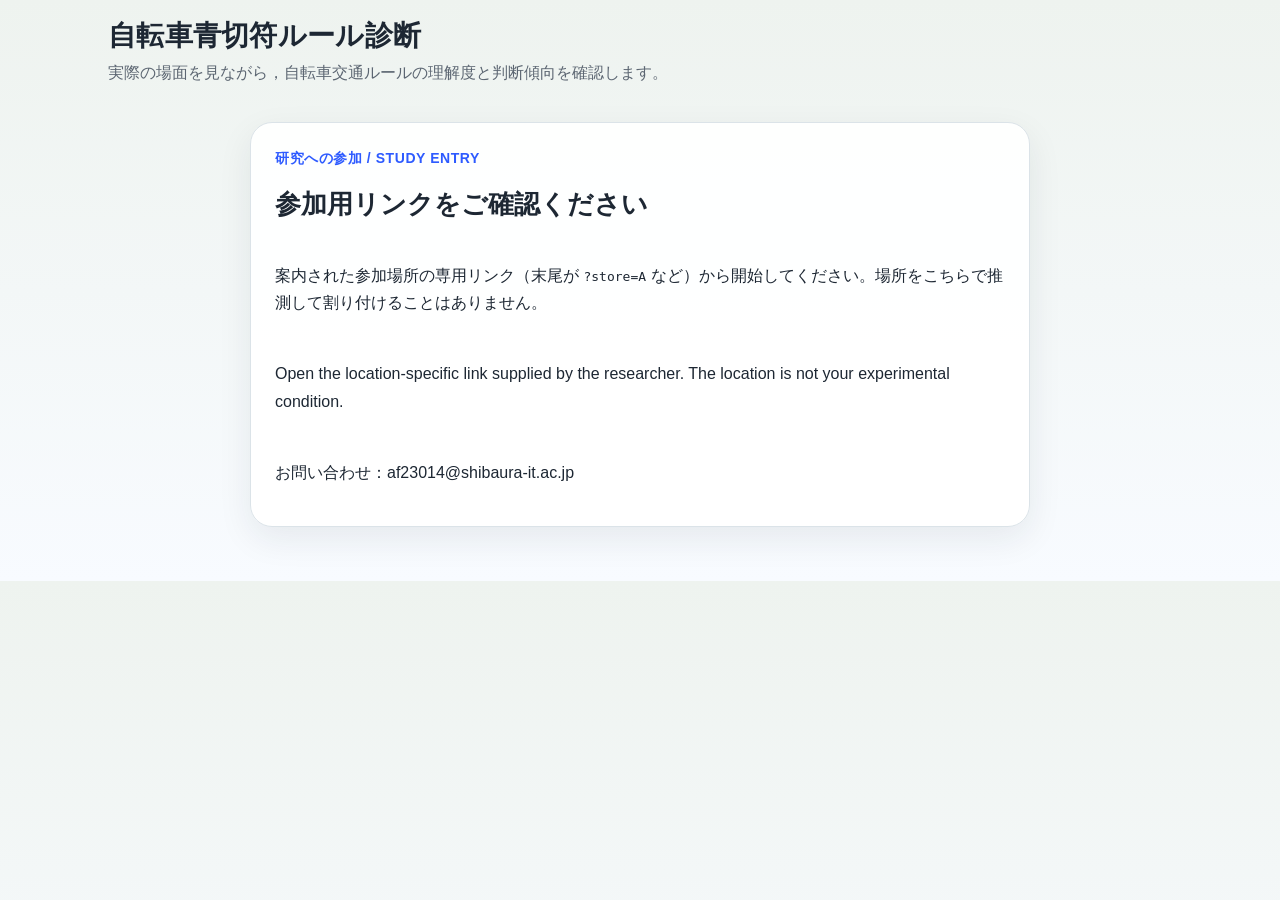
<file: index.html>
<!doctype html>
<html lang="ja">
<head>
  <meta charset="utf-8" />
  <meta name="viewport" content="width=device-width, initial-scale=1" />
  <meta name="referrer" content="no-referrer" />
  <title>Bicycle Blue Ticket Rule Check</title>
  <link rel="stylesheet" href="./styles.css?v=20260518-smartphone-scale-submit-v2" />
  <link rel="stylesheet" href="./condition-styles.css?v=20260915-review-v1" />
</head>
<body>
  <div id="app"></div>
  <script src="./data.js?v=20260518-smartphone-scale-submit-v2"></script>
  <script src="./common-corrections.js?v=20260923-common-law-v1"></script>
  <script src="./experiment-config.js?v=20261002-connection-v3"></script>
  <script src="./condition-overlays.js?v=20260923-review-v2"></script>
  <script src="./evaluation-data.js?v=20261010-post-pov-v1"></script>
  <script src="./experiment-context.js?v=20261002-connection-v3"></script>
  <script src="./app.js?v=20261010-post-pov-v1"></script>
</body>
</html>
</file>
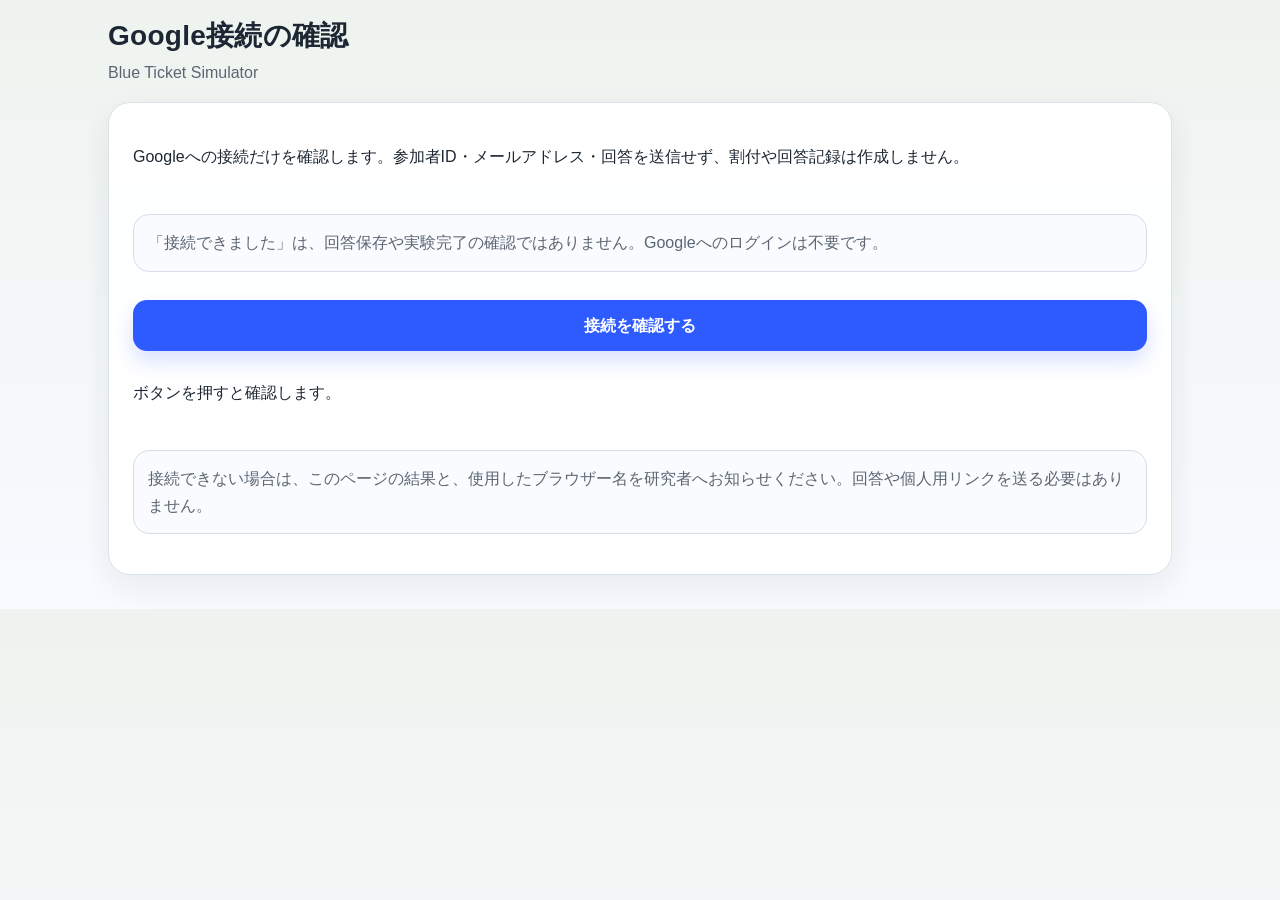
<file: connection-check.html>
<!doctype html>
<html lang="ja">
<head>
  <meta charset="utf-8" />
  <meta name="viewport" content="width=device-width, initial-scale=1" />
  <meta name="referrer" content="no-referrer" />
  <meta name="robots" content="noindex,nofollow" />
  <title>接続確認 | Blue Ticket Simulator</title>
  <link rel="stylesheet" href="./styles.css?v=20260518-smartphone-scale-submit-v2" />
</head>
<body>
  <main class="site">
    <header class="header"><div class="brand"><h1>Google接続の確認</h1><p>Blue Ticket Simulator</p></div></header>
    <section class="card stack">
      <p>Googleへの接続だけを確認します。参加者ID・メールアドレス・回答を送信せず、割付や回答記録は作成しません。</p>
      <p class="notice">「接続できました」は、回答保存や実験完了の確認ではありません。Googleへのログインは不要です。</p>
      <button id="connectionCheckButton" class="btn" type="button">接続を確認する</button>
      <p id="connectionCheckStatus" role="status" aria-live="polite">ボタンを押すと確認します。</p>
      <p class="notice">接続できない場合は、このページの結果と、使用したブラウザー名を研究者へお知らせください。回答や個人用リンクを送る必要はありません。</p>
      <noscript>この接続確認にはJavaScriptを有効にしてください。</noscript>
    </section>
  </main>
  <script src="./experiment-config.js?v=20261002-connection-v3"></script>
  <script src="./connection-check.js?v=20261002-connection-v3"></script>
</body>
</html>
</file>
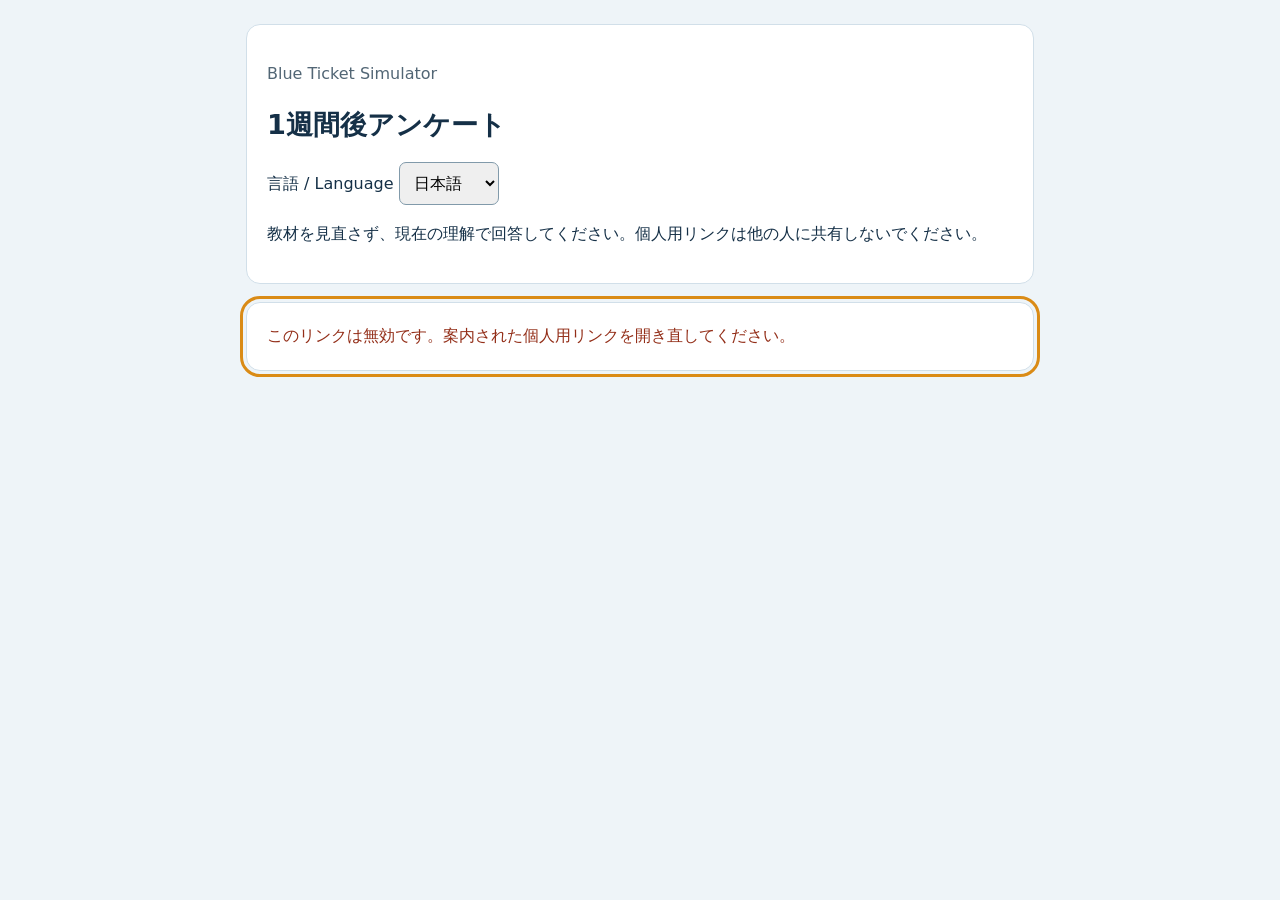
<file: followup.html>
<!doctype html>
<html lang="ja">
<head>
  <meta charset="utf-8">
  <meta name="viewport" content="width=device-width, initial-scale=1">
  <meta name="referrer" content="no-referrer">
  <title>Blue Ticket Simulator | 1週間後アンケート</title>
  <style>
    :root{font-family:system-ui,-apple-system,"Segoe UI",sans-serif;color:#153047;background:#eef4f8;line-height:1.65}
    *{box-sizing:border-box}body{margin:0}main{max-width:820px;margin:auto;padding:24px 16px 64px}h1{font-size:1.7rem;line-height:1.4}h2,legend{font-size:1.12rem;font-weight:700}header,.panel,fieldset{background:white;border:1px solid #d1dfe9;border-radius:14px;padding:20px;margin:0 0 18px}fieldset{min-width:0}legend{padding:0 8px;max-width:100%;overflow-wrap:anywhere}label.choice{display:flex;gap:12px;align-items:flex-start;padding:12px;margin:8px 0;border:1px solid #b9cbd9;border-radius:9px;cursor:pointer}input[type=radio],input[type=checkbox]{width:20px;height:20px;flex:0 0 20px;margin-top:4px}input[type=number],textarea,select{font:inherit;padding:10px;border:1px solid #819aaa;border-radius:7px;max-width:100%}textarea{width:100%;min-height:100px}button{font:inherit;font-weight:700;min-height:48px;padding:10px 22px;background:#14629b;border:0;border-radius:8px;color:white;cursor:pointer}button:disabled{opacity:.55;cursor:wait}:focus-visible{outline:3px solid #da8b16;outline-offset:3px}.muted{color:#526675}.warning{background:#fff0ca;border-color:#d7a84b}[role=alert]{color:#932e18}.invalid{border:2px solid #ad3c24}img{max-width:100%;height:auto}.hidden{display:none}.actions{display:flex;gap:12px;align-items:center;flex-wrap:wrap}#status{overflow-wrap:anywhere}@media(max-width:420px){main{padding:16px 10px 40px}header,.panel,fieldset{padding:15px}h1{font-size:1.45rem}}
  </style>
</head>
<body>
  <main>
    <header>
      <p class="muted">Blue Ticket Simulator</p>
      <h1 id="heading">1週間後アンケート</h1>
      <label for="language">言語 / Language</label>
      <select id="language"><option value="ja">日本語</option><option value="en">English</option></select>
      <p id="intro"></p>
    </header>
    <div id="preview-warning" class="panel warning hidden" role="note"></div>
    <p id="status" class="panel" role="status" aria-live="polite"></p>
    <section id="forms-panel" class="panel hidden" aria-label="Google Forms">
      <p id="forms-notice"></p>
      <p><a id="forms-open" class="hidden" target="_blank" rel="noopener noreferrer" referrerpolicy="no-referrer"></a></p>
      <button id="forms-check" type="button"></button>
    </section>
    <form id="followup-form" class="hidden" novalidate>
      <div id="questions"></div>
      <div class="panel actions"><button id="submit" type="submit"></button><span id="save-note" class="muted"></span></div>
    </form>
    <button id="retry" type="button" class="hidden"></button>
  </main>
  <script src="./experiment-config.js?v=20261002-connection-v3"></script>
  <script src="./evaluation-data.js?v=20260923-review-v2"></script>
  <script src="./followup-app.js?v=20261002-connection-v3"></script>
</body>
</html>
</file>
<file: styles.css>
:root{
  --bg:#eef3ef; --panel:#ffffff; --soft:#f7f9fb; --accent:#2e5bff;
  --accent2:#2f8f53; --text:#1d2733; --muted:#5c6672; --border:#dbe3e8;
  --good:#2f8f53; --warn:#d18b00; --bad:#c84d4d; --accent-soft:#edf2ff;
}
*{box-sizing:border-box}
body{margin:0;background:linear-gradient(180deg,#eef3ef 0%,#f8fbff 100%);color:var(--text);font-family:-apple-system,BlinkMacSystemFont,"Segoe UI","Yu Gothic UI","Hiragino Kaku Gothic ProN",Meiryo,sans-serif;line-height:1.7;overflow-x:hidden}
button,input,textarea{font:inherit}
.site{max-width:1100px;margin:0 auto;padding:18px;overflow-x:hidden}
.header{display:flex;align-items:flex-start;justify-content:space-between;gap:16px;margin-bottom:14px}
.brand h1{font-size:28px;line-height:1.25;margin:0;letter-spacing:.01em}
.brand p{margin:6px 0 0;color:var(--muted)}
.badge{background:#eef2ff;color:var(--accent);font-weight:700;border-radius:999px;padding:8px 14px;white-space:nowrap}
.card{max-width:100%;background:rgba(255,255,255,.96);border:1px solid var(--border);border-radius:22px;box-shadow:0 12px 34px rgba(29,39,51,.08);padding:24px;margin:16px 0;overflow-wrap:anywhere}
.center{max-width:780px;margin:36px auto}
.stack{display:grid;gap:12px}
.row{display:flex;gap:12px;flex-wrap:wrap;align-items:center}
.btn{border:0;border-radius:14px;padding:12px 20px;background:var(--accent);color:white;font-weight:800;cursor:pointer;box-shadow:0 10px 20px rgba(46,91,255,.18);transition:transform .16s ease,box-shadow .16s ease,background .16s ease;white-space:normal;text-align:center}
.btn:hover{transform:translateY(-1px);box-shadow:0 14px 24px rgba(46,91,255,.22)}
.btn:focus-visible{outline:3px solid rgba(46,91,255,.28);outline-offset:3px}
.btn.secondary{background:#e9edf3;color:var(--text);box-shadow:none}
.btn.ghost{background:#fff;color:var(--accent);border:1px solid var(--border);box-shadow:none}
.btn:disabled{opacity:.45;cursor:not-allowed}
.input,.textarea{width:100%;border:1px solid var(--border);border-radius:14px;background:white;padding:13px 15px;box-shadow:inset 0 1px 0 rgba(29,39,51,.03);transition:border-color .16s ease,box-shadow .16s ease}
.input:focus,.textarea:focus{border-color:var(--accent);box-shadow:0 0 0 4px rgba(46,91,255,.12);outline:0}
.textarea{min-height:110px;resize:vertical}
.notice{background:#f9fbff;border:1px solid #d6deea;border-radius:16px;padding:14px;color:var(--muted);overflow-wrap:anywhere}
.theme{color:var(--accent);font-weight:900;font-size:14px;letter-spacing:.04em;text-transform:uppercase}
.title{font-size:26px;line-height:1.35;margin:4px 0 12px}
.prelude{color:var(--accent2);font-weight:700}
.question-img{width:100%;max-height:360px;object-fit:contain;background:#fff;border-radius:18px;border:1px solid var(--border);display:block;box-shadow:0 10px 28px rgba(29,39,51,.08)}
.choice{position:relative;display:flex;gap:14px;align-items:flex-start;background:linear-gradient(180deg,#ffffff 0%,#f9fbff 100%);border:1.5px solid #d8e2ee;border-radius:18px;padding:15px 16px;margin:10px 0;cursor:pointer;box-shadow:0 6px 18px rgba(29,39,51,.045);transition:border-color .16s ease,box-shadow .16s ease,transform .16s ease,background .16s ease}
.choice:hover{border-color:#9fb3ff;box-shadow:0 12px 26px rgba(46,91,255,.10);transform:translateY(-1px)}
.choice input{position:absolute;opacity:0;pointer-events:none}
.choice:has(input:focus-visible){outline:3px solid rgba(46,91,255,.22);outline-offset:2px}
.choice:has(input:checked),.choice.is-selected{border-color:var(--accent);background:linear-gradient(180deg,#f8faff 0%,#eef3ff 100%);box-shadow:0 12px 30px rgba(46,91,255,.16)}
.choice-marker{flex:0 0 34px;width:34px;height:34px;border:2px solid #b9c7d8;border-radius:999px;background:white;color:var(--accent);display:grid;place-items:center;font-weight:900;line-height:1;margin-top:1px;transition:background .16s ease,border-color .16s ease,color .16s ease,box-shadow .16s ease}
.choice input[type="checkbox"] + .choice-marker{border-radius:10px}
.choice:has(input:checked) .choice-marker,.choice.is-selected .choice-marker{background:var(--accent);border-color:var(--accent);color:#fff;box-shadow:0 6px 14px rgba(46,91,255,.25)}
.choice:has(input:checked) .choice-marker:empty::before,.choice.is-selected .choice-marker:empty::before{content:"✓";font-size:18px}
.choice-text{display:block;flex:1;font-weight:650;line-height:1.65}
.consent-choice{margin-top:14px;background:#fffdf7;border-color:#ecd79b}
.scale{display:grid;grid-template-columns:1fr;gap:12px;background:#f9fbff;border:1px solid #d6deea;border-radius:18px;padding:16px}
.scale-labels{display:flex;justify-content:space-between;gap:14px;font-size:14px;font-weight:700}
.scale-options{display:grid;grid-template-columns:repeat(4,minmax(0,1fr));gap:10px}
.scale-option{position:relative;display:grid;place-items:center;align-content:center;gap:6px;min-height:76px;border:1.5px solid #d8e2ee;border-radius:16px;background:#fff;cursor:pointer;box-shadow:0 5px 14px rgba(29,39,51,.04);transition:border-color .16s ease,box-shadow .16s ease,transform .16s ease,background .16s ease}
.scale-option:hover{border-color:#9fb3ff;transform:translateY(-1px)}
.scale-option input{position:absolute;opacity:0;pointer-events:none}
.scale-option:has(input:focus-visible){outline:3px solid rgba(46,91,255,.22);outline-offset:2px}
.scale-option:has(input:checked),.scale-option.is-selected{border-color:var(--accent);background:var(--accent-soft);box-shadow:0 10px 22px rgba(46,91,255,.14)}
.scale-number{width:34px;height:34px;border-radius:999px;display:grid;place-items:center;font-weight:900;color:var(--accent)}
.scale-text{font-size:12px;font-weight:800;line-height:1.35;text-align:center;color:var(--text)}
.scale-option:has(input:checked) .scale-number,.scale-option.is-selected .scale-number{background:var(--accent);color:white}
.classify-choice{display:block;cursor:default}
.classify-prompt{display:flex;gap:14px;align-items:flex-start;margin-bottom:12px}
.classify-options{display:grid;grid-template-columns:repeat(2,minmax(0,1fr));gap:10px;margin-left:48px}
.classify-option{position:relative;display:flex;align-items:center;justify-content:center;min-height:48px;border:1.5px solid #d8e2ee;border-radius:14px;background:white;cursor:pointer;font-weight:800;text-align:center;transition:border-color .16s ease,box-shadow .16s ease,background .16s ease}
.classify-option:hover{border-color:#9fb3ff}
.classify-option input{position:absolute;opacity:0;pointer-events:none}
.classify-option:has(input:focus-visible){outline:3px solid rgba(46,91,255,.22);outline-offset:2px}
.classify-option:has(input:checked),.classify-option.is-selected{border-color:var(--accent);background:var(--accent-soft);box-shadow:0 8px 18px rgba(46,91,255,.12);color:var(--accent)}
.sending-notice{border-color:#b8c6ff;background:#f4f7ff;color:#32408f;font-weight:800}
.followup-links{font-family:ui-monospace,SFMono-Regular,Consolas,"Liberation Mono",monospace;font-size:13px;line-height:1.7}
.error-summary{background:#fff3f3;border:2px solid rgba(200,77,77,.45);border-radius:18px;color:#7f2525;padding:16px 18px;margin:16px 0;box-shadow:0 10px 26px rgba(200,77,77,.10)}
.error-summary ul{margin:8px 0 0;padding-left:22px}
.field-error{color:var(--bad);font-weight:900;margin:10px 0 0}
.survey-card.invalid{border-color:rgba(200,77,77,.62);box-shadow:0 0 0 4px rgba(200,77,77,.10),0 12px 34px rgba(29,39,51,.08)}
.input.invalid,.textarea.invalid,.scale.invalid{border-color:var(--bad);box-shadow:0 0 0 4px rgba(200,77,77,.12)}
.choice.invalid{border-color:var(--bad);background:#fff8f8}
.muted{color:var(--muted)}
.error{color:var(--bad);font-weight:700}
.feedback-ok{color:var(--good);font-weight:800;font-size:20px}
.feedback-ng{color:var(--bad);font-weight:800;font-size:20px}
.detail{border-top:1px solid var(--border);padding-top:12px;margin-top:12px}
.detail-item{padding:10px 0;border-bottom:1px dashed var(--border)}
.good{color:var(--good);font-weight:700}.bad{color:var(--bad);font-weight:700}.warn{color:var(--warn);font-weight:700}
.progress{height:10px;background:#dfe7ee;border-radius:999px;overflow:hidden;margin-top:8px}
.progress div{height:100%;background:var(--accent);width:0%}
.result-type{font-size:24px;font-weight:900;color:var(--accent2)}
.result-grid{display:grid;grid-template-columns:repeat(2,minmax(0,1fr));gap:10px}
.result-grid .notice{margin:0}
.footer-note{font-size:12px;color:var(--muted);margin-top:16px}
@media(max-width:720px){
  .site{padding:12px}.header{display:block}.badge{display:inline-block;margin-top:8px}
  .brand h1{font-size:24px}.title{font-size:22px}.card{padding:16px;border-radius:16px}
  .row{display:grid;grid-template-columns:1fr}
  .btn{width:100%}
  .choice{padding:13px 12px;gap:11px;border-radius:16px}
  .choice-marker{flex-basis:30px;width:30px;height:30px;font-size:13px}
  .choice-text{font-size:15px;line-height:1.6}
  .scale{padding:13px}.scale-labels{display:none}.scale-options{grid-template-columns:1fr;gap:8px}.scale-option{min-height:58px;border-radius:14px;display:flex;align-items:center;justify-content:flex-start;padding:10px 12px;text-align:left}.scale-number{flex:0 0 36px}.scale-text{display:block;text-align:left;font-size:14px;line-height:1.45;white-space:normal;overflow-wrap:anywhere}
  .sending-notice{font-size:14px;line-height:1.65}
  .classify-options{grid-template-columns:1fr;margin-left:0}.classify-prompt{margin-bottom:10px}
  .result-grid{grid-template-columns:1fr}
  .question-img{max-height:240px}
}
</file>
<file: condition-styles.css>
/*
 * Late-experiment UI additions only.
 *
 * Keep the original selectors in styles.css unchanged. Condition-specific
 * elements must be rendered only for their matching condition; these rules do
 * not target the original condition and cannot restyle its existing UI.
 */

body[data-condition="no_image"] .bts-late-scene {
  display: block;
  margin: 0 0 16px;
  padding: 16px 18px;
  border: 1px solid var(--border, #dbe3e8);
  border-radius: 18px;
  background: var(--soft, #f7f9fb);
  color: var(--text, #1d2733);
  line-height: 1.75;
  overflow-wrap: anywhere;
  word-break: normal;
}

body[data-condition="no_image"] .bts-late-scene[hidden],
body[data-condition="no_image"] .bts-late-scene:empty,
body[data-condition="no_image"] .bts-late-scene.bts-late-is-empty {
  display: none;
}

body[data-condition="no_image"] .bts-late-scene-label {
  margin: 0 0 4px;
  color: var(--accent2, #2f8f53);
  font-size: 14px;
  font-weight: 900;
  letter-spacing: .04em;
}

body[data-condition="no_image"] .bts-late-scene-title {
  margin: 0 0 8px;
  font-size: 20px;
  font-weight: 900;
  line-height: 1.45;
}

body[data-condition="no_image"] .bts-late-scene-body {
  margin: 0;
  white-space: pre-wrap;
}

body[data-condition="no_image"] .bts-late-scene:focus-visible {
  outline: 3px solid rgba(46, 91, 255, .28);
  outline-offset: 3px;
}

body[data-condition="improved"] .bts-late-improvement {
  display: grid;
  gap: 12px;
  margin: 16px 0 0;
}

body[data-condition="improved"] .bts-late-improvement[hidden],
body[data-condition="improved"] .bts-late-improvement:empty,
body[data-condition="improved"] .bts-late-improvement.bts-late-is-empty {
  display: none;
}

body[data-condition="improved"] .bts-late-improvement-section {
  min-width: 0;
  padding: 14px 16px;
  border: 1px solid var(--border, #dbe3e8);
  border-radius: 16px;
  background: var(--soft, #f7f9fb);
  color: var(--text, #1d2733);
  line-height: 1.7;
  overflow-wrap: anywhere;
}

body[data-condition="improved"] .bts-late-improvement-section[hidden],
body[data-condition="improved"] .bts-late-improvement-section:empty,
body[data-condition="improved"] .bts-late-improvement-section.bts-late-is-empty {
  display: none;
}

body[data-condition="improved"] .bts-late-improvement-section[data-kind="key-point"],
body[data-condition="improved"] .bts-late-improvement-section[data-kind="decision-rule"] {
  border-inline-start: 5px solid var(--accent, #2e5bff);
}

body[data-condition="improved"] .bts-late-improvement-section[data-kind="ok-example"] {
  border-inline-start: 5px solid var(--good, #2f8f53);
}

body[data-condition="improved"] .bts-late-improvement-section[data-kind="ng-example"] {
  border-inline-start: 5px solid var(--bad, #c84d4d);
}

body[data-condition="improved"] .bts-late-improvement-heading {
  margin: 0 0 6px;
  font-size: 17px;
  font-weight: 900;
  line-height: 1.45;
}

body[data-condition="improved"] .bts-late-improvement-body {
  margin: 0;
  white-space: pre-wrap;
}

body[data-condition="improved"] .bts-late-improvement-list {
  margin: 8px 0 0;
  padding-inline-start: 1.4em;
}

body[data-condition="improved"] .bts-late-improvement-list:empty {
  display: none;
}

body[data-condition="improved"] .bts-late-improvement-media {
  display: block;
  width: 100%;
  height: auto;
  max-width: 100%;
  margin: 10px 0 0;
  border-radius: 14px;
  object-fit: contain;
}

body[data-condition="improved"] .bts-late-improvement-media[hidden],
body[data-condition="improved"] .bts-late-improvement-media:not([src]),
body[data-condition="improved"] .bts-late-improvement-media[src=""] {
  display: none;
}

body[data-condition="improved"] .bts-late-improvement-mark {
  padding: .08em .24em;
  border-radius: .3em;
  background: #fff1a8;
  box-decoration-break: clone;
  -webkit-box-decoration-break: clone;
}

body[data-condition="improved"] .bts-late-improvement-action {
  min-width: 44px;
  min-height: 44px;
  padding: 10px 14px;
  border: 1px solid var(--border, #dbe3e8);
  border-radius: 12px;
  background: #fff;
  color: var(--accent, #2e5bff);
  font: inherit;
  font-weight: 800;
  line-height: 1.35;
  cursor: pointer;
  overflow-wrap: anywhere;
}

body[data-condition="improved"] .bts-late-improvement-action:focus-visible {
  outline: 3px solid rgba(46, 91, 255, .28);
  outline-offset: 3px;
}

/* New experiment setup/status UI. These unique classes never match baseline UI. */
.bts-late-setup {
  max-width: 780px;
  margin: 36px auto;
  padding: 20px;
  border: 1px solid var(--border, #dbe3e8);
  border-radius: 18px;
  background: #fff;
  color: var(--text, #1d2733);
  overflow-wrap: anywhere;
}

.bts-late-setup[hidden],
.bts-late-status[hidden],
.bts-late-error[hidden],
.bts-late-setup:empty,
.bts-late-status:empty,
.bts-late-error:empty {
  display: none;
}

.bts-late-status,
.bts-late-error {
  margin: 12px 0;
  padding: 12px 14px;
  border: 1px solid var(--border, #dbe3e8);
  border-radius: 14px;
  background: var(--soft, #f7f9fb);
  color: var(--text, #1d2733);
  font-weight: 700;
  line-height: 1.65;
  overflow-wrap: anywhere;
}

.bts-late-status[data-state="sending"],
.bts-late-status[data-state="restoring"] {
  border-color: #b8c6ff;
  background: #f4f7ff;
  color: #32408f;
}

.bts-late-status[data-state="saved"] {
  border-color: rgba(47, 143, 83, .45);
  background: #f1faf4;
  color: #236b3e;
}

.bts-late-error {
  border-width: 2px;
  border-color: rgba(200, 77, 77, .55);
  background: #fff3f3;
  color: #7f2525;
}

.bts-late-status:focus-visible,
.bts-late-error:focus-visible,
.bts-late-setup:focus-visible {
  outline: 3px solid rgba(46, 91, 255, .28);
  outline-offset: 3px;
}

/* Shared late-study evaluation media; rendered only when a researcher adds it. */
.bts-late-evaluation-image {
  display: block;
  width: 100%;
  max-width: 100%;
  height: auto;
  margin: 0 0 16px;
  border-radius: 18px;
  object-fit: contain;
}

.bts-late-evaluation-image:not([src]),
.bts-late-evaluation-image[src=""] {
  display: none;
}

@media (max-width: 720px) {
  body[data-condition="no_image"] .bts-late-scene,
  body[data-condition="improved"] .bts-late-improvement-section {
    padding: 13px 14px;
    border-radius: 14px;
  }

  body[data-condition="no_image"] .bts-late-scene-title {
    font-size: 18px;
  }

  body[data-condition="improved"] .bts-late-improvement {
    gap: 10px;
  }

  body[data-condition="improved"] .bts-late-improvement-action {
    width: 100%;
  }

  .bts-late-setup {
    margin: 18px 0;
    padding: 16px;
    border-radius: 16px;
  }

  .bts-late-status,
  .bts-late-error {
    padding: 12px;
    font-size: 14px;
  }

  .bts-late-evaluation-image {
    margin-bottom: 14px;
    border-radius: 14px;
  }
}

@media (forced-colors: active) {
  body[data-condition="no_image"] .bts-late-scene,
  body[data-condition="improved"] .bts-late-improvement-section,
  body[data-condition="improved"] .bts-late-improvement-action,
  .bts-late-setup,
  .bts-late-status,
  .bts-late-error {
    border-color: CanvasText;
  }

  body[data-condition="improved"] .bts-late-improvement-mark {
    color: HighlightText;
    background: Highlight;
  }
}
</file>
